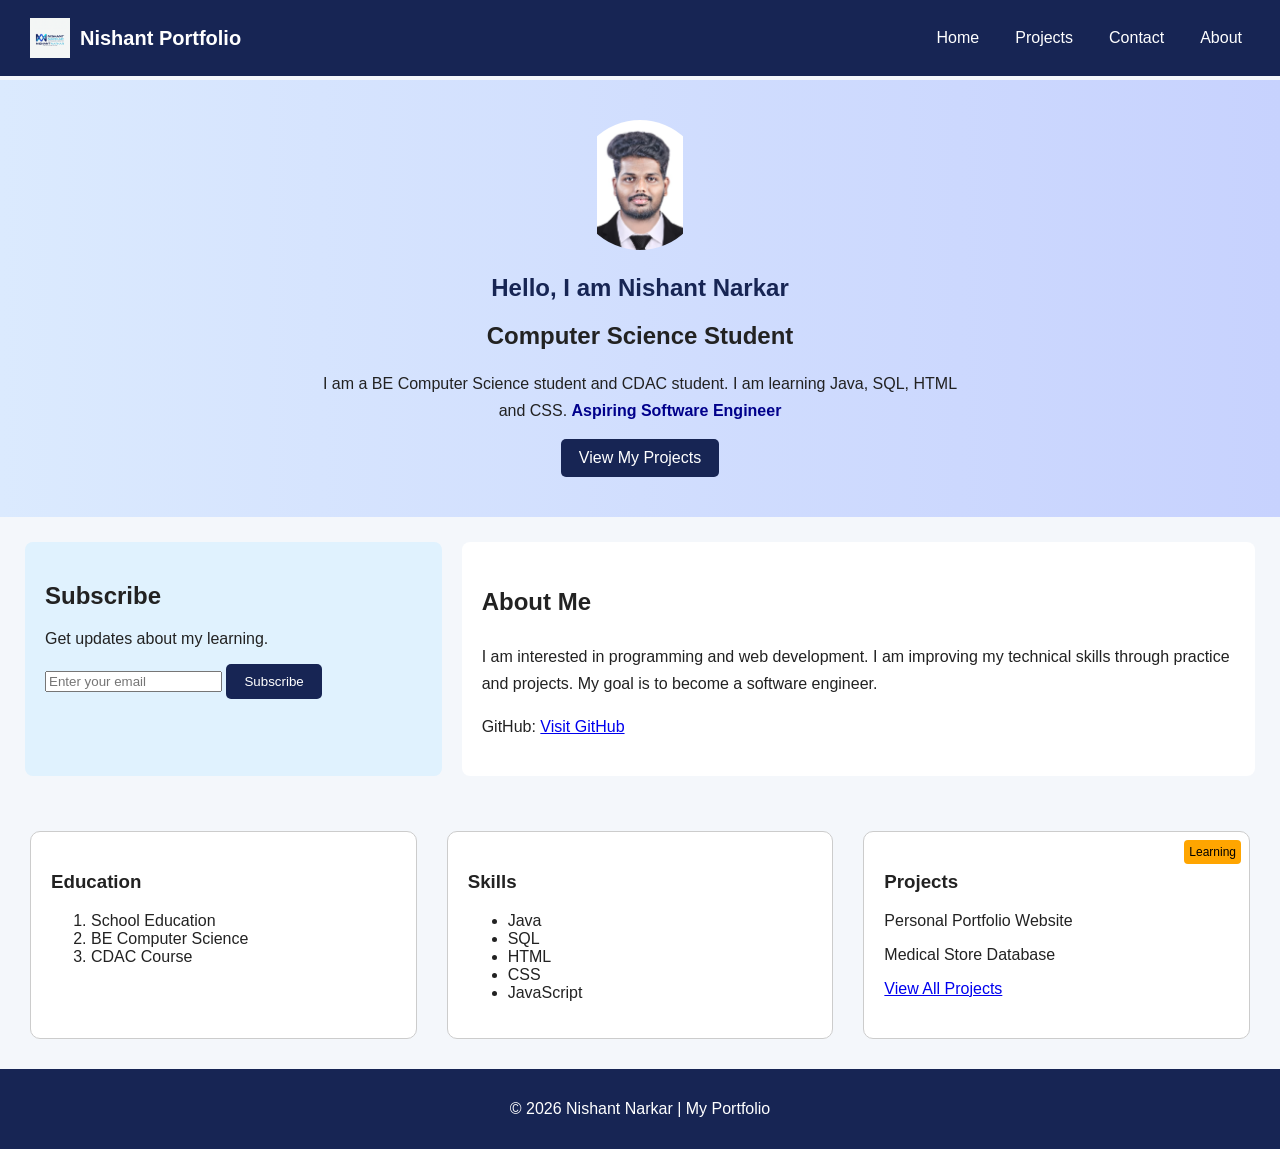
<file: WPT/Portfolio/index.html>
<!DOCTYPE html>
<html>
<head>
    <title>Nishant Portfolio</title>
    <link rel="stylesheet" href="style.css">
</head>
<body>

    <!-- Header -->
    <header>
        <div class="logo">
            <img src="LOGO.png" width="40" height="40" alt="Logo">
            <h2>Nishant Portfolio</h2>
        </div>

        <nav id="main-nav">
            <a href="index.html">Home</a>
            <a href="projects.html">Projects</a>
            <a href="contact.html">Contact</a>
            <a href="index.html#about">About</a>
        </nav>
    </header>

    <!-- Hero Section -->
    <section class="hero">
        <img src="PHOTO.jpg" width="130" height="130"
             alt="My profile photo">

        <h1>Hello, I am Nishant Narkar</h1>

        <h2>Computer Science Student</h2>

        <p>
            I am a BE Computer Science student and CDAC student.
            I am learning Java, SQL, HTML and CSS.
            <span class="highlight">Aspiring Software Engineer</span>
        </p>

        <a href="projects.html" class="btn">View My Projects</a>
    </section>

    <!-- Middle Row -->
    <div class="middle-row">

        <!-- Subscribe Box -->
        <div class="subscribe">
            <h2>Subscribe</h2>
            <p>Get updates about my learning.</p>

            <form action="#" method="get">
                <input type="email" name="email"
                       placeholder="Enter your email" required>
                <button type="submit">Subscribe</button>
            </form>
        </div>

        <!-- About Me -->
        <div class="about" id="about">
            <h2>About Me</h2>

            <p>
                I am interested in programming and web development.
                I am improving my technical skills through practice
                and projects. My goal is to become a software engineer.
            </p>

            <p>
                GitHub:
                <a href="https://github.com/" target="_blank">Visit GitHub</a>
            </p>
        </div>

    </div>

    <!-- Three Cards -->
    <div class="card-row">

        <div class="card">
            <h3>Education</h3>

            <ol>
                <li>School Education</li>
                <li>BE Computer Science</li>
                <li>CDAC Course</li>
            </ol>
        </div>

        <div class="card">
            <h3>Skills</h3>

            <ul>
                <li>Java</li>
                <li>SQL</li>
                <li>HTML</li>
                <li>CSS</li>
                <li>JavaScript</li>
            </ul>
        </div>

        <div class="card">
            <span class="new-label">Learning</span>

            <h3>Projects</h3>

            <p>Personal Portfolio Website</p>
            <p>Medical Store Database</p>

            <a href="projects.html">View All Projects</a>
        </div>

    </div>

    <footer>
        <p>© 2026 Nishant Narkar | My Portfolio</p>
    </footer>

</body>
</html>
</file>
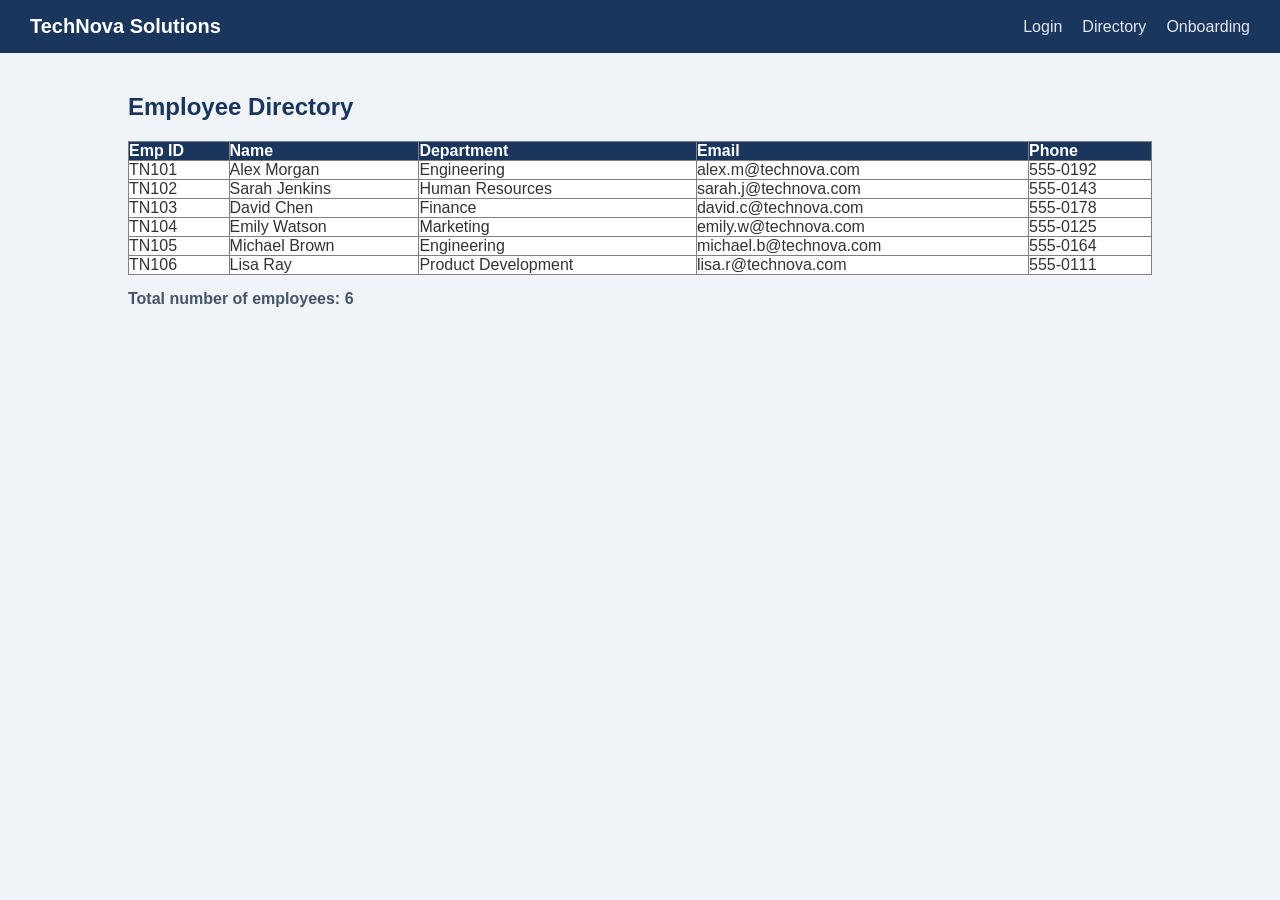
<file: WPT/HrLoginPortal/directory.html>
<!DOCTYPE html>
<html lang="en">
<head>
    <meta charset="UTF-8">
    <title>TechNova Solutions - Employee Directory</title>
    <link rel="stylesheet" href="style.css">
</head>
<body>

    <nav>
        <div class="brand">TechNova Solutions</div>
        <ul>
            <li><a href="login.html">Login</a></li>
            <li><a href="directory.html">Directory</a></li>
            <li><a href="onboarding.html">Onboarding</a></li>
        </ul>
    </nav>

    <div class="container">
        <h2>Employee Directory</h2>
        
        <table border="1" cellpadding="10" cellspacing="0">
            <thead>
                <tr>
                    <th>Emp ID</th>
                    <th>Name</th>
                    <th>Department</th>
                    <th>Email</th>
                    <th>Phone</th>
                </tr>
            </thead>
            <tbody>
                <tr>
                    <td>TN101</td>
                    <td>Alex Morgan</td>
                    <td>Engineering</td>
                    <td>alex.m@technova.com</td>
                    <td>555-0192</td>
                </tr>
                <tr>
                    <td>TN102</td>
                    <td>Sarah Jenkins</td>
                    <td>Human Resources</td>
                    <td>sarah.j@technova.com</td>
                    <td>555-0143</td>
                </tr>
                <tr>
                    <td>TN103</td>
                    <td>David Chen</td>
                    <td>Finance</td>
                    <td>david.c@technova.com</td>
                    <td>555-0178</td>
                </tr>
                <tr>
                    <td>TN104</td>
                    <td>Emily Watson</td>
                    <td>Marketing</td>
                    <td>emily.w@technova.com</td>
                    <td>555-0125</td>
                </tr>
                <tr>
                    <td>TN105</td>
                    <td>Michael Brown</td>
                    <td>Engineering</td>
                    <td>michael.b@technova.com</td>
                    <td>555-0164</td>
                </tr>
                <tr>
                    <td>TN106</td>
                    <td>Lisa Ray</td>
                    <td>Product Development</td>
                    <td>lisa.r@technova.com</td>
                    <td>555-0111</td>
                </tr>
            </tbody>
        </table>

        <p class="emp-count">Total number of employees: 6</p>
    </div>

</body>
</html>
</file>
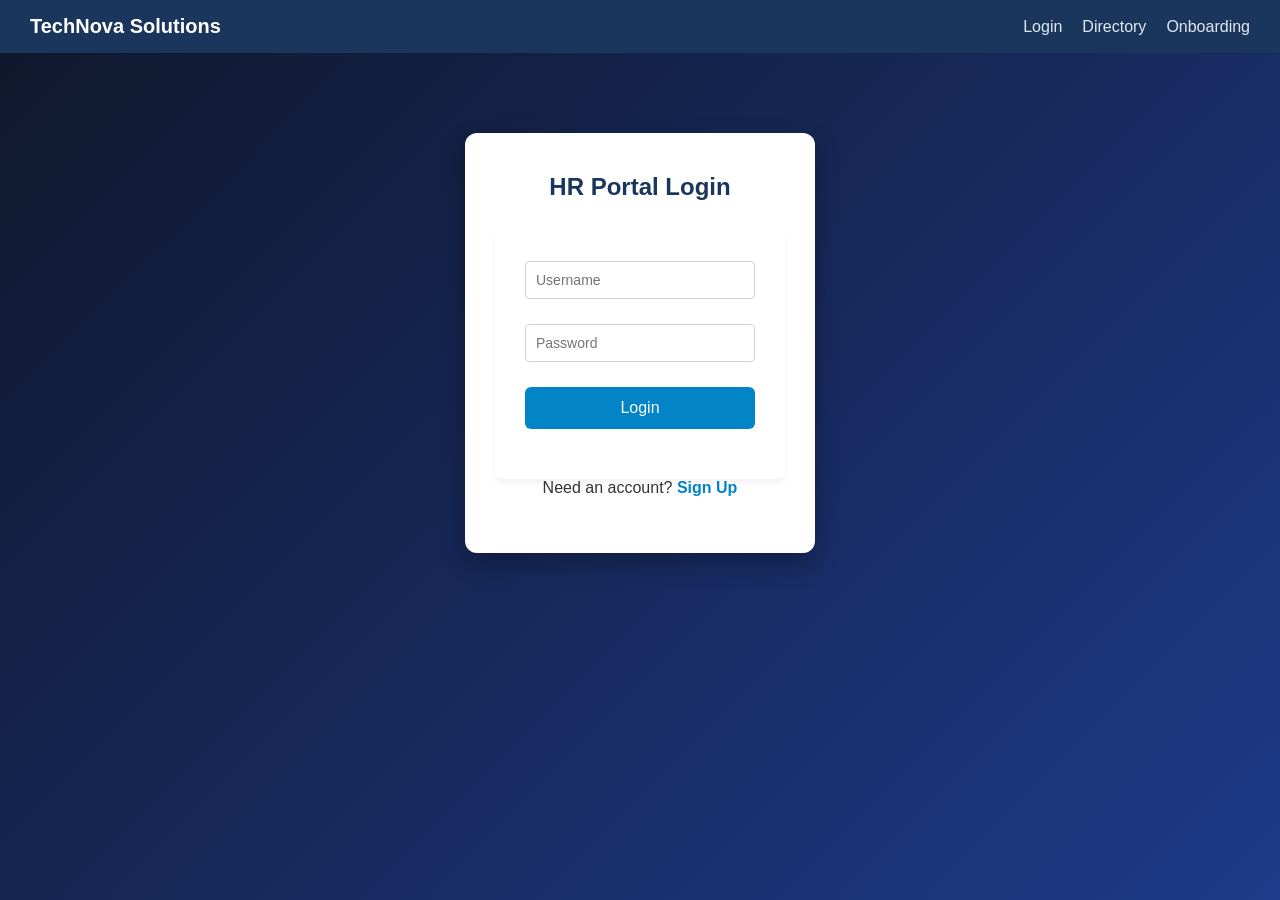
<file: WPT/HrLoginPortal/login.html>
<!DOCTYPE html>
<html lang="en">
<head>
    <meta charset="UTF-8">
    <title>TechNova Solutions - Login</title>
    <link rel="stylesheet" href="style.css">
</head>
<body class="login-body">

    <nav>
        <div class="brand">TechNova Solutions</div>
        <ul>
            <li><a href="login.html">Login</a></li>
            <li><a href="directory.html">Directory</a></li>
            <li><a href="onboarding.html">Onboarding</a></li>
        </ul>
    </nav>

    <div class="login-card">
        <h2>HR Portal Login</h2>
        <form>
            <input type="text" class="login-input" placeholder="Username" required>
            <input type="password" class="login-input" placeholder="Password" required>
            <button type="submit" id="login-btn">Login</button>
        </form>
        <p>Need an account? <a href="#" class="signup-link">Sign Up</a></p>
    </div>

</body>
</html>
</file>
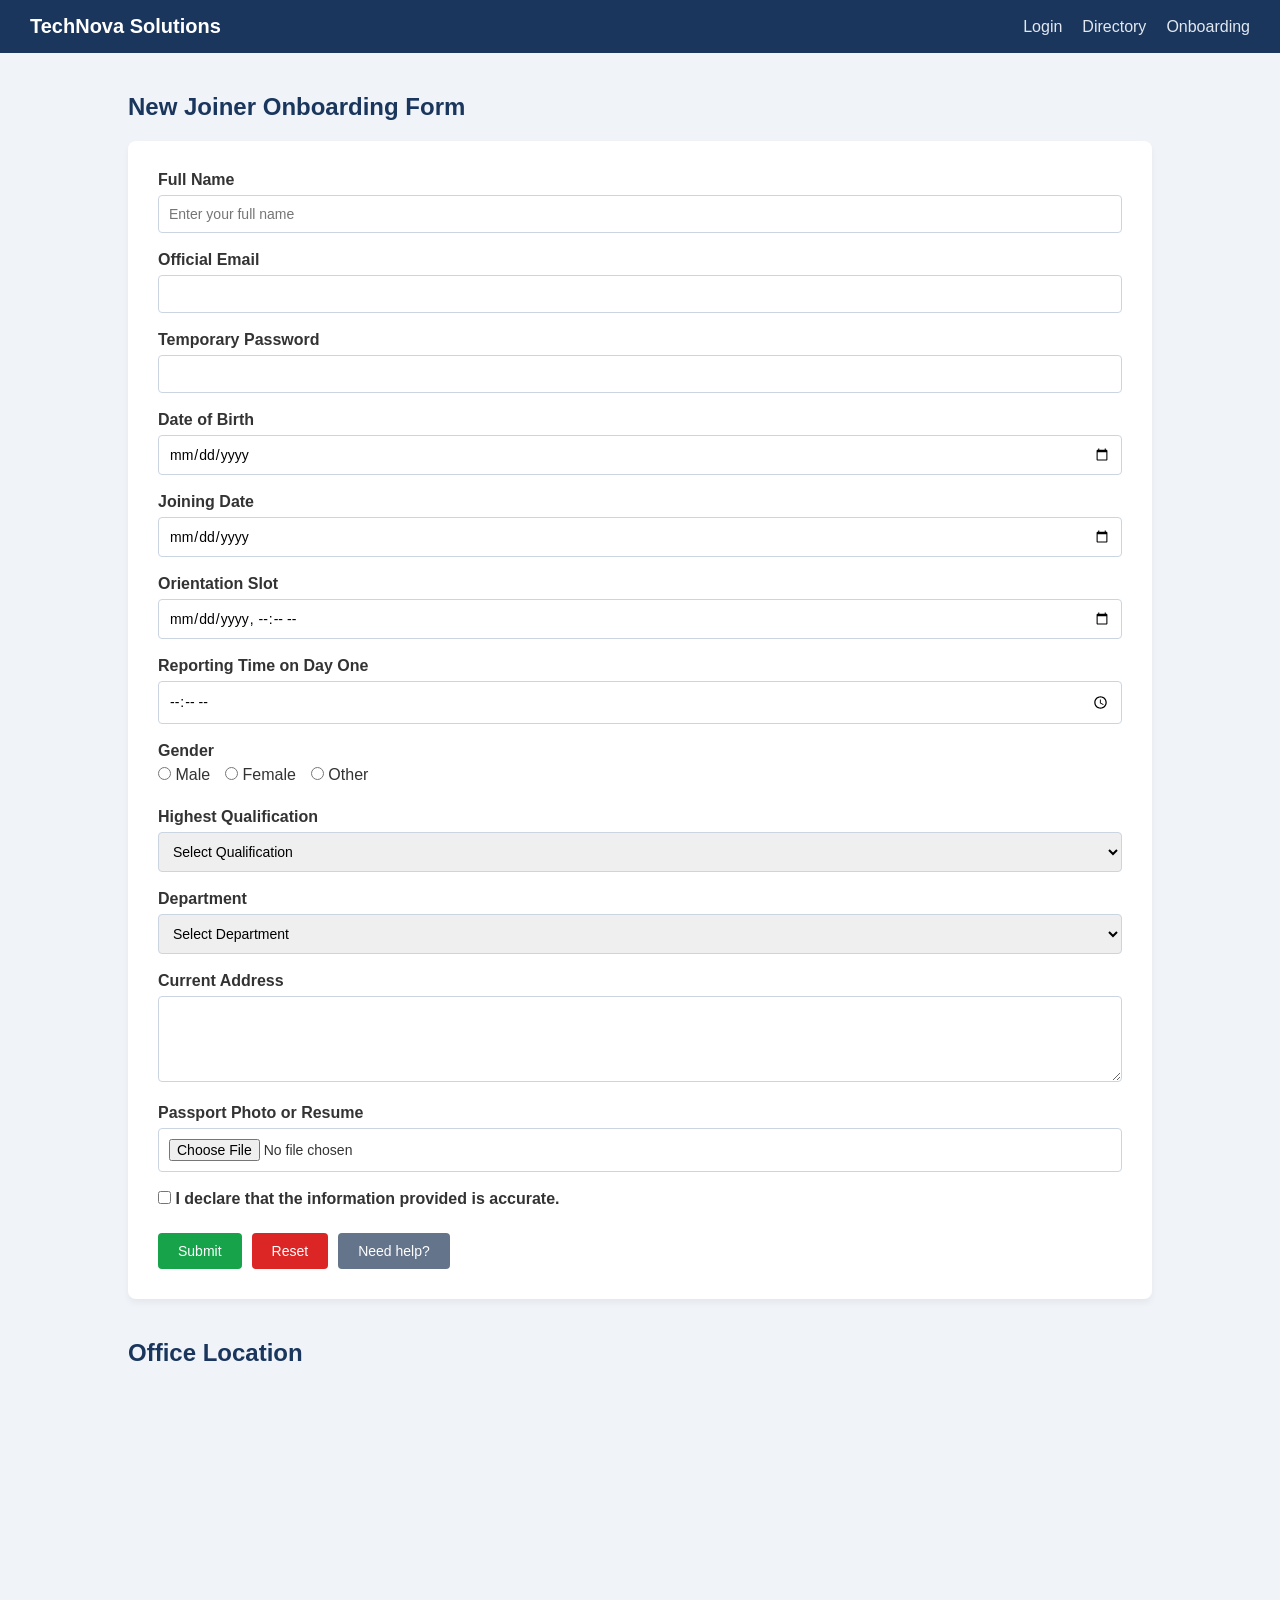
<file: WPT/HrLoginPortal/onbording.html>
<!DOCTYPE html>
<html lang="en">
<head>
    <meta charset="UTF-8">
    <title>TechNova Solutions - New Joiner Onboarding</title>
    <link rel="stylesheet" href="style.css">
</head>
<body>

    <nav>
        <div class="brand">TechNova Solutions</div>
        <ul>
            <li><a href="login.html">Login</a></li>
            <li><a href="directory.html">Directory</a></li>
            <li><a href="onboarding.html">Onboarding</a></li>
        </ul>
    </nav>

    <div class="container">
        <h2>New Joiner Onboarding Form</h2>

        <form action="/submit-onboarding" method="POST">
            
            <div class="form-group">
                <label for="fullname">Full Name</label>
                <input type="text" id="fullname" name="fullname" placeholder="Enter your full name" required>
            </div>

            <div class="form-group">
                <label for="email">Official Email</label>
                <input type="email" id="email" name="email" required>
            </div>

            <div class="form-group">
                <label for="password">Temporary Password</label>
                <input type="password" id="password" name="password" required>
            </div>

            <div class="form-group">
                <label for="dob">Date of Birth</label>
                <input type="date" id="dob" name="dob" required>
            </div>

            <div class="form-group">
                <label for="joining_date">Joining Date</label>
                <input type="date" id="joining_date" name="joining_date" required>
            </div>

            <div class="form-group">
                <label for="orientation">Orientation Slot</label>
                <input type="datetime-local" id="orientation" name="orientation" required>
            </div>

            <div class="form-group">
                <label for="reporting_time">Reporting Time on Day One</label>
                <input type="time" id="reporting_time" name="reporting_time" required>
            </div>

            <div class="form-group">
                <label>Gender</label>
                <div class="radio-group">
                    <label><input type="radio" name="gender" value="male" required> Male</label>
                    <label><input type="radio" name="gender" value="female"> Female</label>
                    <label><input type="radio" name="gender" value="other"> Other</label>
                </div>
            </div>

            <div class="form-group">
                <label for="qualification">Highest Qualification</label>
                <select id="qualification" name="qualification" required>
                    <option value="">Select Qualification</option>
                    <option value="bachelors">Bachelor's Degree</option>
                    <option value="masters">Master's Degree</option>
                    <option value="phd">Ph.D.</option>
                    <option value="diploma">Diploma</option>
                </select>
            </div>

            <div class="form-group">
                <label for="department">Department</label>
                <select id="department" name="department" required>
                    <option value="">Select Department</option>
                    <option value="engineering">Engineering</option>
                    <option value="hr">Human Resources</option>
                    <option value="finance">Finance</option>
                    <option value="marketing">Marketing</option>
                </select>
            </div>

            <div class="form-group">
                <label for="address">Current Address</label>
                <textarea id="address" name="address" rows="4" required></textarea>
            </div>

            <div class="form-group">
                <label for="documents">Passport Photo or Resume</label>
                <input type="file" id="documents" name="documents" required>
            </div>

            <div class="form-group">
                <label>
                    <input type="checkbox" name="declaration" required> I declare that the information provided is accurate.
                </label>
            </div>

            <div class="btn-group">
                <button type="submit">Submit</button>
                <button type="reset">Reset</button>
                <!-- This plain button does nothing because JavaScript click event handling is not attached to it yet -->
                <button type="button" id="help-btn">Need help?</button>
            </div>

        </form>

        <div class="map-container">
            <h2>Office Location</h2>
            <iframe src="https://www.google.com/maps/embed?pb=!1m18!1m12!1m3!1d3151.835434509374!2d144.9537353153166!3d-37.81720997975171!2m3!1f0!2f0!3f0!3m2!1i1024!2i768!4f13.1!3m3!1m2!1s0x6ad65d4c2b349649%3A0xb6899234e561db11!2sEnvato!5e0!3m2!1sen!2s!4v1614022833096!5m2!1sen!2s"></iframe>
        </div>

    </div>

</body>
</html>
</file>
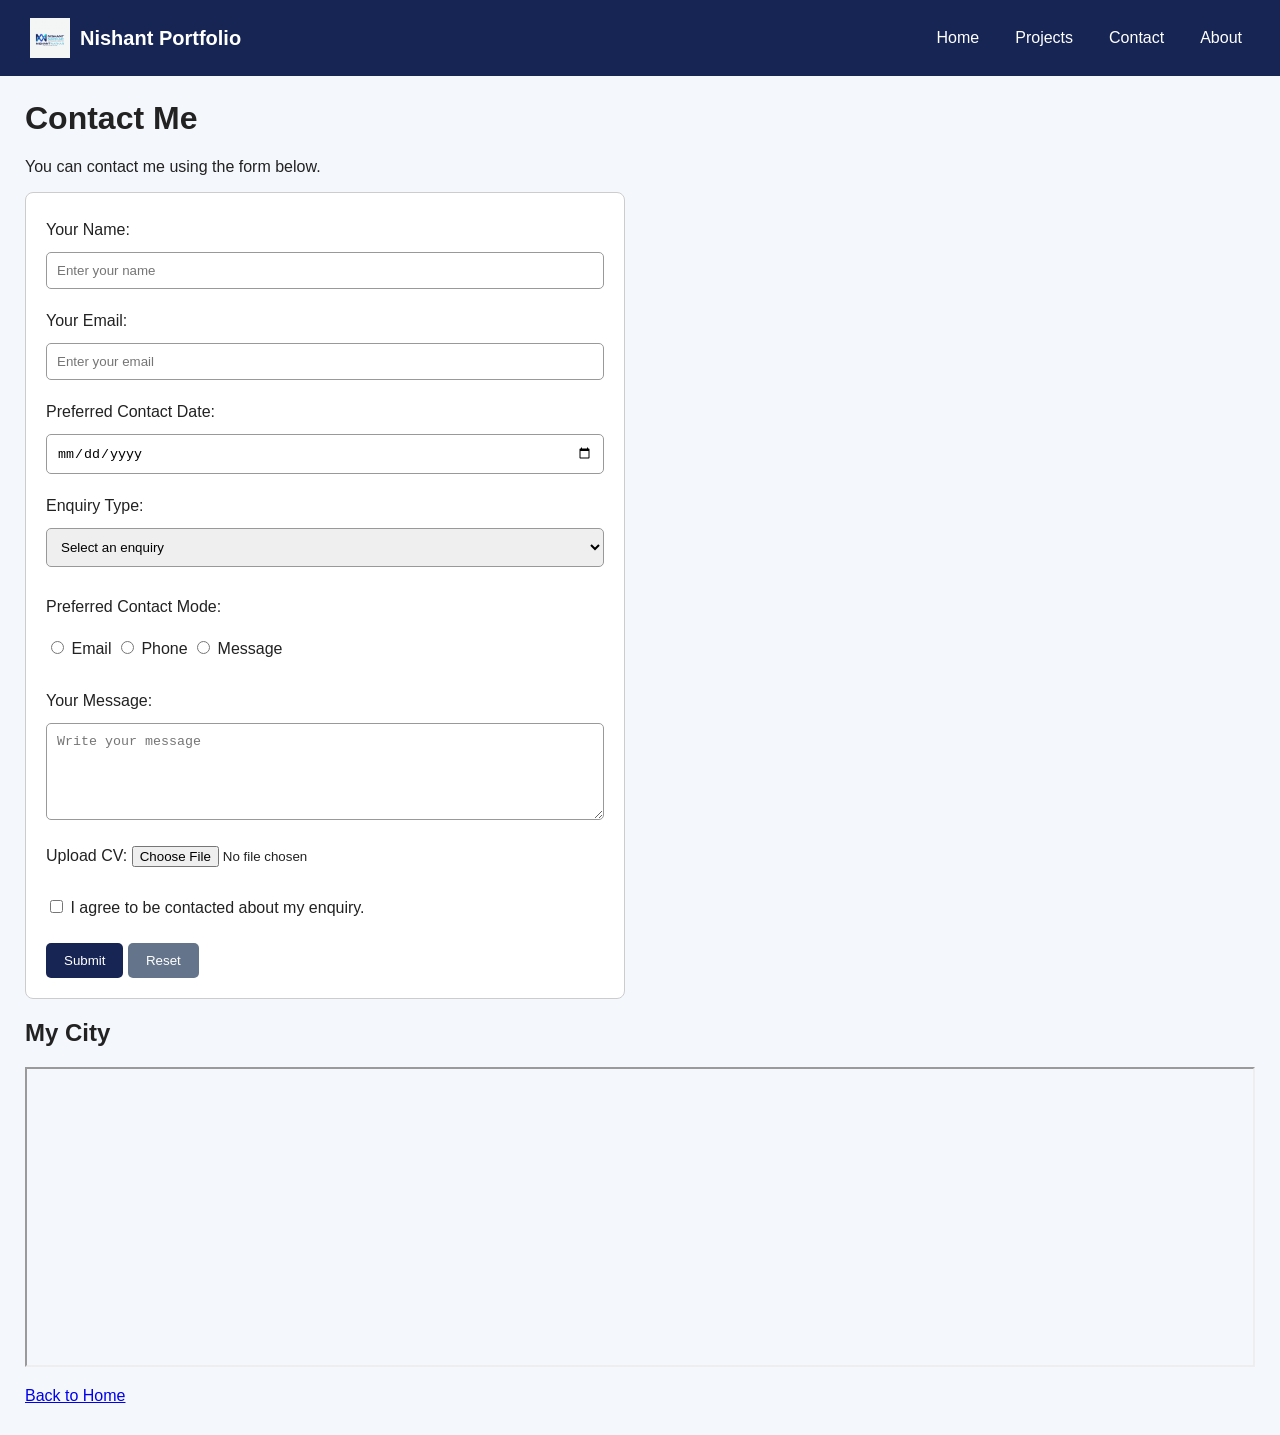
<file: WPT/Portfolio/contact.html>
<!DOCTYPE html>
<html>
<head>
    <title>Contact Me</title>
    <link rel="stylesheet" href="style.css">
</head>
<body>

    <header>
        <div class="logo">
            <img src="LOGO.png" width="40" height="40" alt="Logo">
            <h2>Nishant Portfolio</h2>
        </div>

        <nav id="main-nav">
            <a href="index.html">Home</a>
            <a href="projects.html">Projects</a>
            <a href="contact.html">Contact</a>
            <a href="index.html#about">About</a>
        </nav>
    </header>

    <main class="page-content">

        <h1>Contact Me</h1>
        <p>You can contact me using the form below.</p>

        <!-- POST sends form data in the request body.
             This is a dummy action; it will not store the data. -->
        <form action="https://example.com/submit"
              method="post" class="contact-form">

            <label for="name">Your Name:</label>
            <input type="text" id="name" name="name"
                   placeholder="Enter your name" required>

            <label for="email">Your Email:</label>
            <input type="email" id="email" name="email"
                   placeholder="Enter your email" required>

            <label for="date">Preferred Contact Date:</label>
            <input type="date" id="date" name="date" required>

            <label for="enquiry">Enquiry Type:</label>
            <select id="enquiry" name="enquiry" required>
                <option value="">Select an enquiry</option>
                <option value="job">Job Opportunity</option>
                <option value="project">Project Discussion</option>
                <option value="general">General Enquiry</option>
            </select>

            <p>Preferred Contact Mode:</p>

            <input type="radio" id="email-mode"
                   name="contact_mode" value="email" required>
            <label for="email-mode">Email</label>

            <input type="radio" id="phone-mode"
                   name="contact_mode" value="phone">
            <label for="phone-mode">Phone</label>

            <input type="radio" id="message-mode"
                   name="contact_mode" value="message">
            <label for="message-mode">Message</label>

            <br><br>

            <label for="message">Your Message:</label>
            <textarea id="message" name="message"
                      rows="5" placeholder="Write your message"
                      required></textarea>

            <label for="cv">Upload CV:</label>
            <input type="file" id="cv" name="cv"
                   accept=".pdf,.doc,.docx">

            <br><br>

            <input type="checkbox" id="consent"
                   name="consent" value="yes" required>
            <label for="consent">
                I agree to be contacted about my enquiry.
            </label>

            <br><br>

            <button type="submit">Submit</button>
            <button type="reset" class="reset-btn">Reset</button>

        </form>

        <h2>My City</h2>

        <iframe
            src="https://www.google.com/maps?q=Nanded,Maharashtra&output=embed"
            width="100%" height="300"
            title="Map of Nanded, Maharashtra">
        </iframe>

        <p><a href="index.html">Back to Home</a></p>

    </main>

</body>
</html>
</file>
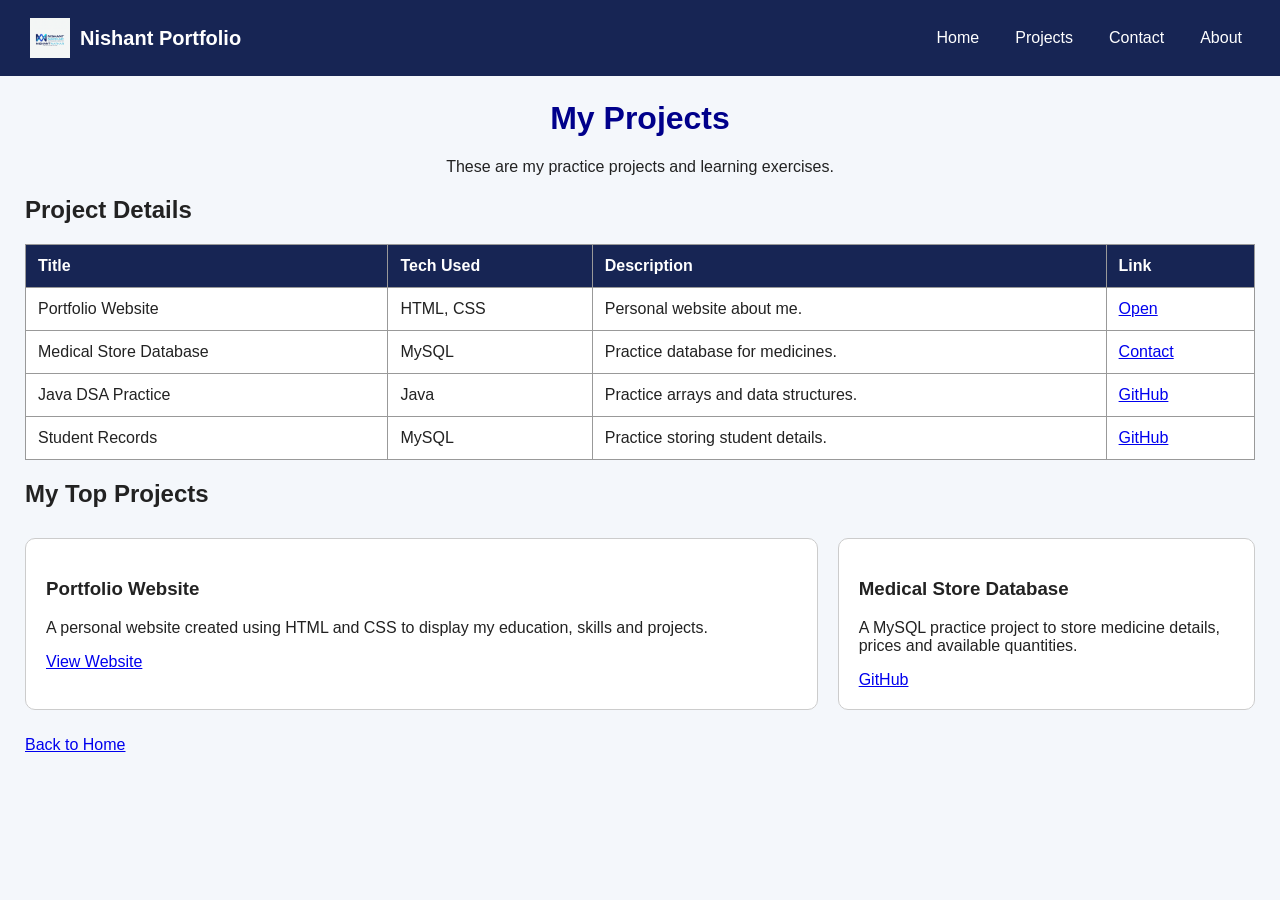
<file: WPT/Portfolio/projects.html>
<!DOCTYPE html>
<html>
<head>
    <title>My Projects</title>
    <link rel="stylesheet" href="style.css">

    <!-- Internal CSS: used for this page only -->
    <style>
        .project-heading {
            text-align: center;
            color: darkblue;
        }
    </style>
</head>
<body>

    <header>
        <div class="logo">
            <img src="LOGO.png" width="40" height="40" alt="Logo">
            <h2>Nishant Portfolio</h2>
        </div>

        <nav id="main-nav">
            <a href="index.html">Home</a>
            <a href="projects.html">Projects</a>
            <a href="contact.html">Contact</a>
            <a href="index.html#about">About</a>
        </nav>
    </header>

    <main class="page-content">

        <h1 class="project-heading">My Projects</h1>

        <p style="text-align: center;">
            <!-- Inline CSS: used to style this paragraph directly -->
            These are my practice projects and learning exercises.
        </p>

        <h2>Project Details</h2>

        <table>
            <thead>
                <tr>
                    <th>Title</th>
                    <th>Tech Used</th>
                    <th>Description</th>
                    <th>Link</th>
                </tr>
            </thead>

            <tbody>
                <tr>
                    <td>Portfolio Website</td>
                    <td>HTML, CSS</td>
                    <td>Personal website about me.</td>
                    <td><a href="index.html">Open</a></td>
                </tr>

                <tr>
                    <td>Medical Store Database</td>
                    <td>MySQL</td>
                    <td>Practice database for medicines.</td>
                    <td><a href="contact.html">Contact</a></td>
                </tr>

                <tr>
                    <td>Java DSA Practice</td>
                    <td>Java</td>
                    <td>Practice arrays and data structures.</td>
                    <td><a href="https://github.com/"
                           target="_blank">GitHub</a></td>
                </tr>

                <tr>
                    <td>Student Records</td>
                    <td>MySQL</td>
                    <td>Practice storing student details.</td>
                    <td><a href="https://github.com/"
                           target="_blank">GitHub</a></td>
                </tr>
            </tbody>
        </table>

        <h2>My Top Projects</h2>

        <div class="project-row">

            <div class="project-card">
                <h3>Portfolio Website</h3>
                <p>
                    A personal website created using HTML and CSS
                    to display my education, skills and projects.
                </p>
                <a href="index.html">View Website</a>
            </div>

            <div class="project-card">
                <h3>Medical Store Database</h3>
                <p>
                    A MySQL practice project to store medicine
                    details, prices and available quantities.
                </p>
                <a href="https://github.com/" target="_blank">
                    GitHub
                </a>
            </div>

        </div>

        <p><a href="index.html">Back to Home</a></p>

    </main>

</body>
</html>
</file>
<file: WPT/Portfolio/style.css>
/* Universal selector: applies to all elements */
* {
    box-sizing: border-box;
}

/* Selector precedence:
   Inline CSS > ID selector > Class selector > Tag selector.
   The universal selector sets basic rules for all elements. */

body {
    margin: 0;
    font-family: Arial, sans-serif;
    background-color: #f4f7fb;
    color: #222;
}

/* Header */
header {
    background-color: #172554;
    color: white;
    padding: 10px 30px;

    display: flex;
    justify-content: space-between;
    align-items: center;

    /* Fixed keeps the header at the top while scrolling */
    position: fixed;
    top: 0;
    left: 0;
    right: 0;
    z-index: 100;
}

/* Logo row */
.logo {
    display: flex;
    align-items: center;
    gap: 10px;
}

.logo h2 {
    font-size: 20px;
}

/* ID selector */
#main-nav {
    display: flex;
    gap: 20px;
}

/* Navigation links */
nav a {
    color: white;
    text-decoration: none;
    padding: 8px;
    transition: 0.3s;
}

nav a:hover {
    color: yellow;
}

/* Hero section */
.hero {
    margin-top: 80px;
    padding: 40px 20px;
    text-align: center;
    background: linear-gradient(to right, #dbeafe, #c7d2fe);
}

.hero img {
    border-radius: 50%;
    object-fit: contain;
}

.hero h1 {
    color: #172554;
}

.hero p {
    max-width: 650px;
    margin: 15px auto;
    line-height: 1.7;
}

/* Highlight role using span */
.highlight {
    color: darkblue;
    font-weight: bold;
}

/* Buttons */
.btn,
button {
    display: inline-block;
    background-color: #172554;
    color: white;
    padding: 10px 18px;
    border: none;
    border-radius: 5px;
    text-decoration: none;
    cursor: pointer;
    transition: 0.3s;
}

.btn:hover,
button:hover {
    background-color: #2563eb;
}

/* Middle row uses Flexbox */
.middle-row {
    display: flex;
    gap: 20px;
    justify-content: space-between;
    padding: 25px;
}

.subscribe {
    flex: 1;
    background-color: #e0f2fe;
    padding: 20px;
    border-radius: 8px;
}

.about {
    flex: 2;
    background-color: white;
    padding: 20px;
    border-radius: 8px;
    line-height: 1.7;
}

/* Three cards use Flexbox */
.card-row {
    display: flex;
    gap: 20px;
    justify-content: space-around;
    padding: 25px;
}

/* Class selector used on three cards */
.card {
    width: 33%;
    border: 1px solid #ccc;
    border-radius: 10px;
    padding: 20px;
    margin: 5px;
    background-color: white;

    /* Relative allows the badge to be positioned inside */
    position: relative;
}

/* Small label inside the third card */
.new-label {
    position: absolute;
    top: 8px;
    right: 8px;
    background-color: orange;
    color: black;
    padding: 5px;
    border-radius: 4px;
    font-size: 12px;
}

/* Footer */
footer {
    background-color: #172554;
    color: white;
    text-align: center;
    padding: 15px;
}

/* Projects page */
.page-content {
    margin: 100px 25px 30px;
}

.project-heading {
    margin-top: 20px;
}

table {
    width: 100%;
    border-collapse: collapse;
    margin: 20px 0;
    background-color: white;
}

th,
td {
    border: 1px solid #999;
    padding: 12px;
    text-align: left;
}

th {
    background-color: #172554;
    color: white;
}

tr:hover {
    background-color: #e0f2fe;
}

/* Project cards use Flexbox */
.project-row {
    display: flex;
    gap: 20px;
    justify-content: space-between;
}

/* Two cards have different flex values */
.project-card {
    flex: 2;
    border: 1px solid #ccc;
    border-radius: 10px;
    padding: 20px;
    margin: 10px 0;
    background-color: white;
}

.project-card:nth-child(2) {
    flex: 1;
}

/* Contact form */
.contact-form {
    max-width: 600px;
    background-color: white;
    border: 1px solid #ccc;
    border-radius: 8px;
    padding: 20px;
}

.contact-form label {
    display: inline-block;
    margin: 8px 0;
}

.contact-form input[type="text"],
.contact-form input[type="email"],
.contact-form input[type="date"],
.contact-form select,
.contact-form textarea {
    width: 100%;
    padding: 10px;
    margin: 5px 0 15px;
    border: 1px solid #999;
    border-radius: 5px;
}

.contact-form textarea {
    resize: vertical;
}

.reset-btn {
    background-color: #64748b;
}

/* Positioning concepts:
   Static: default position in normal document flow.
   Relative: stays in normal flow but can be shifted.
   Absolute: positioned relative to a positioned ancestor.
   Fixed: stays in the same place in the window. */

/* Responsive layout for smaller screens */
@media (max-width: 700px) {
    header {
        flex-direction: column;
        gap: 10px;
    }

    #main-nav {
        flex-wrap: wrap;
        justify-content: center;
    }

    .hero {
        margin-top: 125px;
    }

    .middle-row,
    .card-row,
    .project-row {
        flex-direction: column;
    }

    .subscribe,
    .about,
    .card,
    .project-card {
        width: 100%;
        flex: auto;
    }

    table {
        font-size: 12px;
    }

    th,
    td {
        padding: 6px;
    }
}
</file>
<file: WPT/HrLoginPortal/style.css>
* {
    box-sizing: border-box;
    margin: 0;
    padding: 0;
    font-family: 'Segoe UI', Tahoma, Geneva, Verdana, sans-serif;
}

body {
    background-color: #f0f4f8;
    color: #333333;
}

nav {
    background-color: #1a365d;
    padding: 15px 30px;
    display: flex;
    justify-content: space-between;
    align-items: center;
}

nav .brand {
    color: #ffffff;
    font-size: 20px;
    font-weight: bold;
}

nav ul {
    list-style: none;
    display: flex;
    gap: 20px;
}

nav ul li a {
    color: #e2e8f0;
    text-decoration: none;
    font-size: 16px;
    font-weight: 500;
}

nav ul li a:hover {
    color: #38bdf8;
}

.container {
    width: 80%;
    margin: 40px auto;
}

h2 {
    margin-bottom: 20px;
    color: #1a365d;
}

.login-body {
    background: linear-gradient(135deg, #0f172a, #1e3a8a);
    height: 100vh;
}

.login-card {
    width: 350px;
    height: 420px;
    background-color: #ffffff;
    border-radius: 12px;
    text-align: center;
    margin: 80px auto;
    padding: 40px 30px;
    box-shadow: 0 10px 25px rgba(0, 0, 0, 0.3);
}

.login-card h2 {
    margin-bottom: 30px;
}

.login-input {
    width: 100%;
    padding: 12px 5px;
    margin-bottom: 25px;
    border: none;
    border-bottom: 2px solid #cbd5e1;
    outline: none;
    font-size: 14px;
}

.login-input:focus {
    border-bottom-color: #0284c7;
}

#login-btn {
    width: 100%;
    padding: 12px;
    background-color: #0284c7;
    color: #ffffff;
    border: none;
    border-radius: 6px;
    font-size: 16px;
    cursor: pointer;
    transition: background-color 0.4s ease;
    margin-bottom: 20px;
}

#login-btn:hover {
    background-color: #0369a1;
}

.signup-link {
    text-decoration: none;
    color: #0284c7;
    font-weight: bold;
}

.signup-link:hover {
    text-decoration: none;
}

table {
    width: 100%;
    background-color: #ffffff;
    border-collapse: collapse;
}

th {
    background-color: #1a365d;
    color: #ffffff;
    text-align: left;
}

.emp-count {
    margin-top: 15px;
    font-weight: bold;
    color: #475569;
}

form {
    background-color: #ffffff;
    padding: 30px;
    border-radius: 8px;
    box-shadow: 0 4px 6px rgba(0, 0, 0, 0.05);
}

.form-group {
    margin-bottom: 18px;
}

label {
    display: block;
    margin-bottom: 6px;
    font-weight: 600;
}

input[type="text"],
input[type="email"],
input[type="password"],
input[type="date"],
input[type="datetime-local"],
input[type="time"],
select,
textarea,
input[type="file"] {
    width: 100%;
    padding: 10px;
    border: 1px solid #cbd5e1;
    border-radius: 4px;
    font-size: 14px;
}

.radio-group {
    display: flex;
    gap: 15px;
}

.radio-group label {
    font-weight: normal;
}

.btn-group {
    margin-top: 25px;
    display: flex;
    gap: 10px;
}

.btn-group button {
    padding: 10px 20px;
    border: none;
    border-radius: 4px;
    cursor: pointer;
    font-size: 14px;
}

button[type="submit"] {
    background-color: #16a34a;
    color: #ffffff;
}

button[type="reset"] {
    background-color: #dc2626;
    color: #ffffff;
}

#help-btn {
    background-color: #64748b;
    color: #ffffff;
}

.map-container {
    margin-top: 40px;
    margin-bottom: 50px;
}

iframe {
    width: 100%;
    height: 300px;
    border: 0;
    border-radius: 8px;
}
</file>
